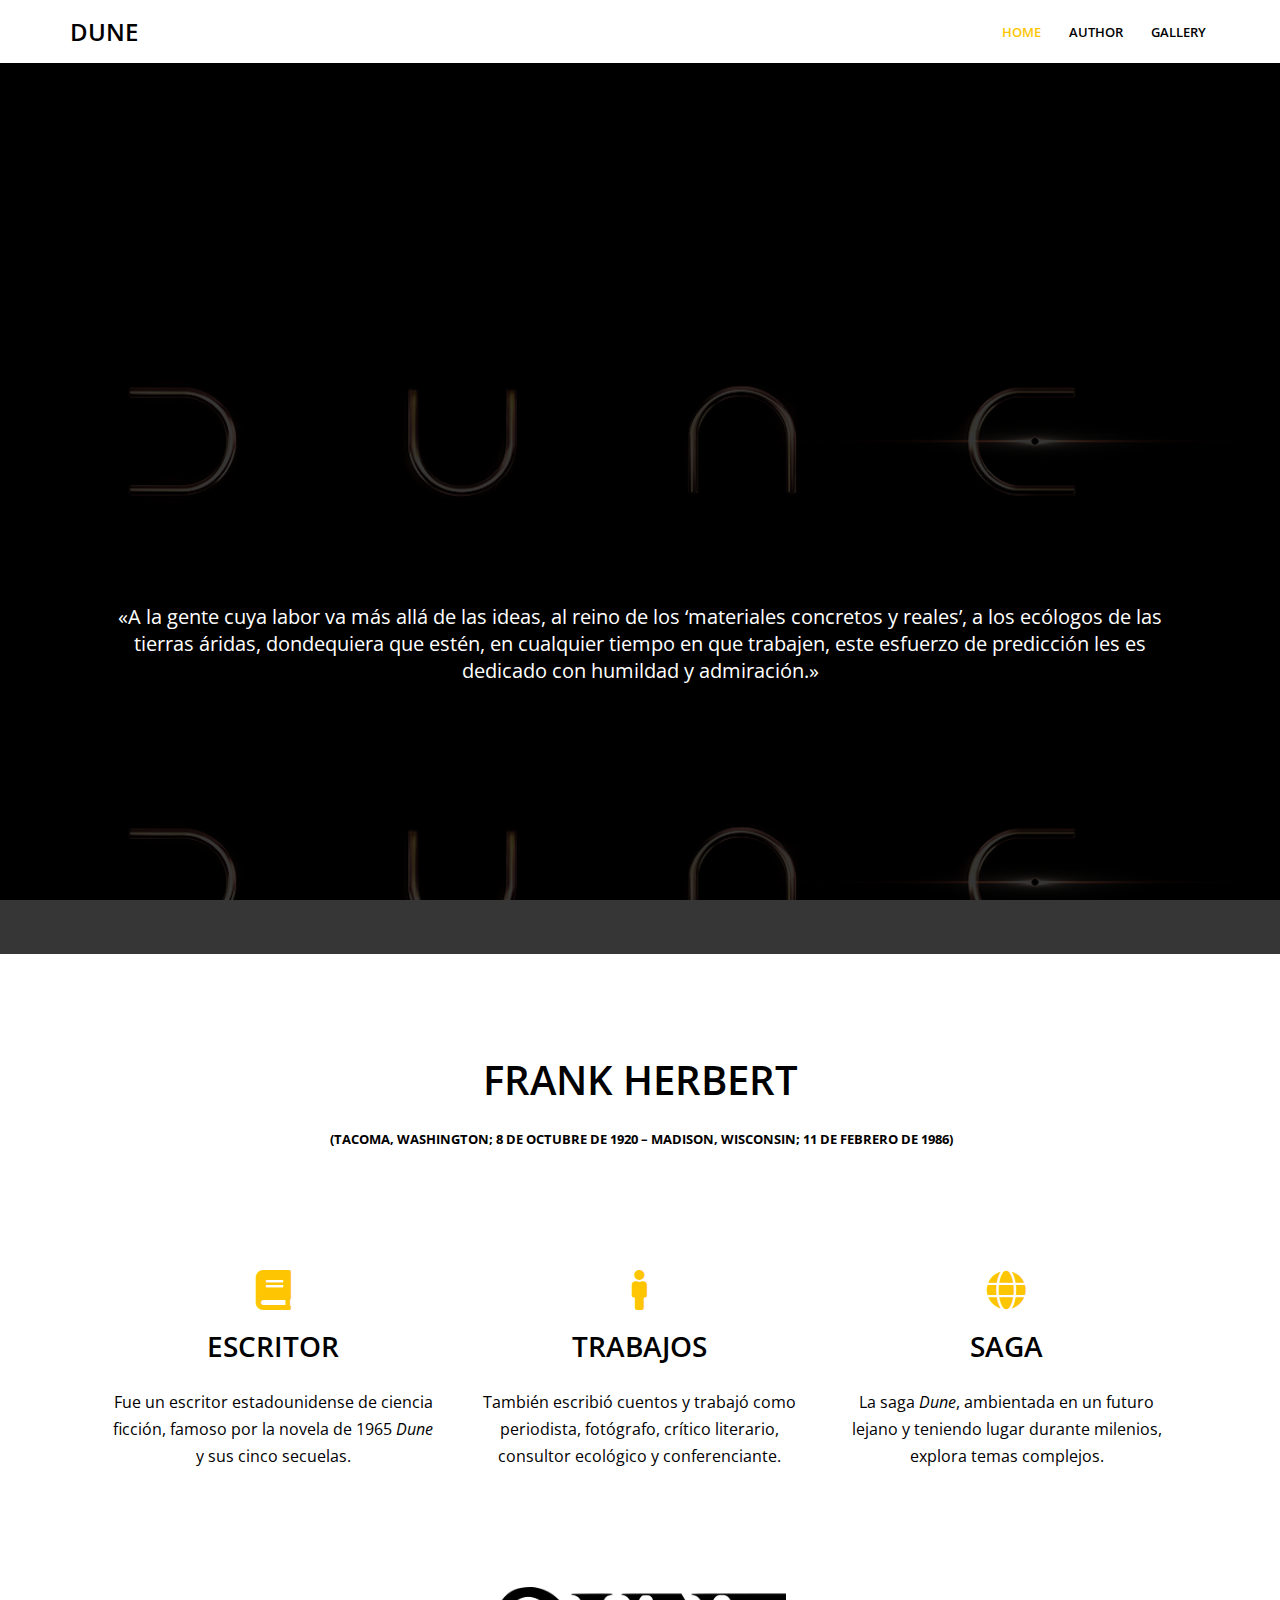
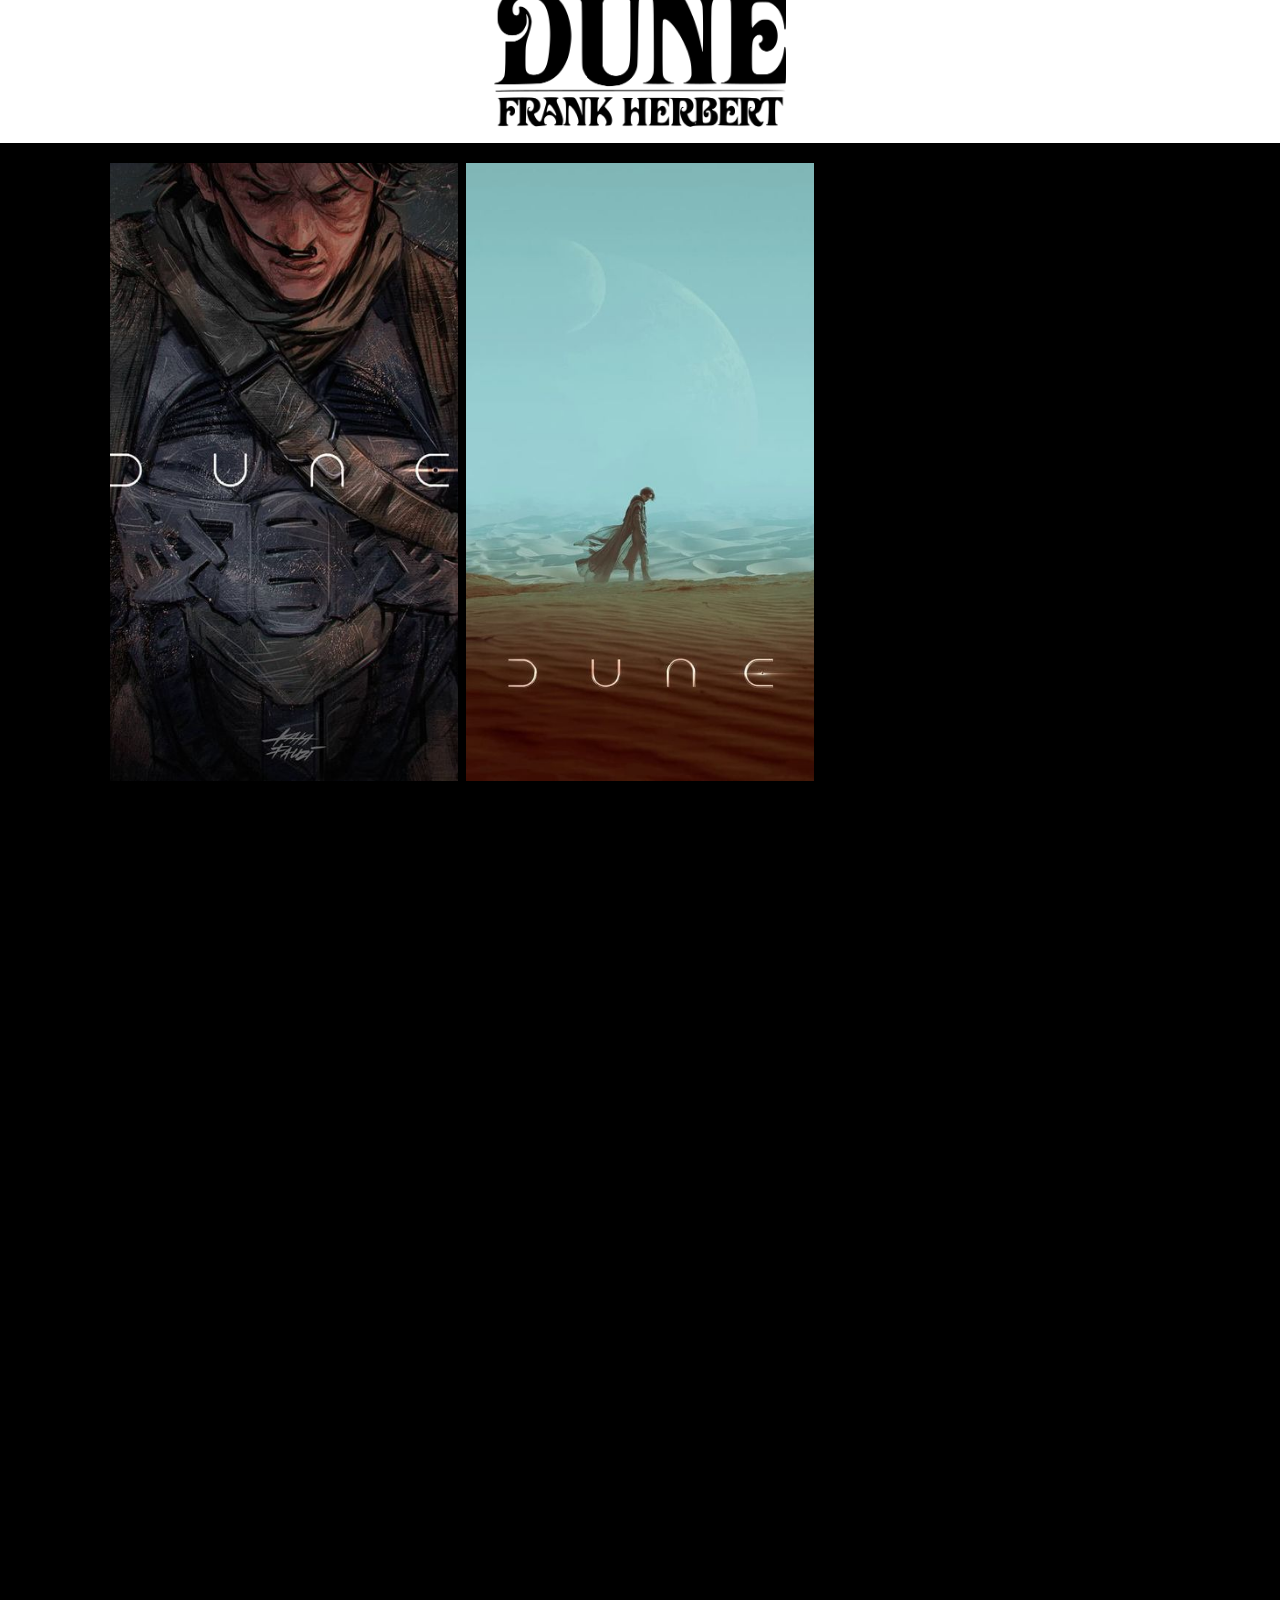
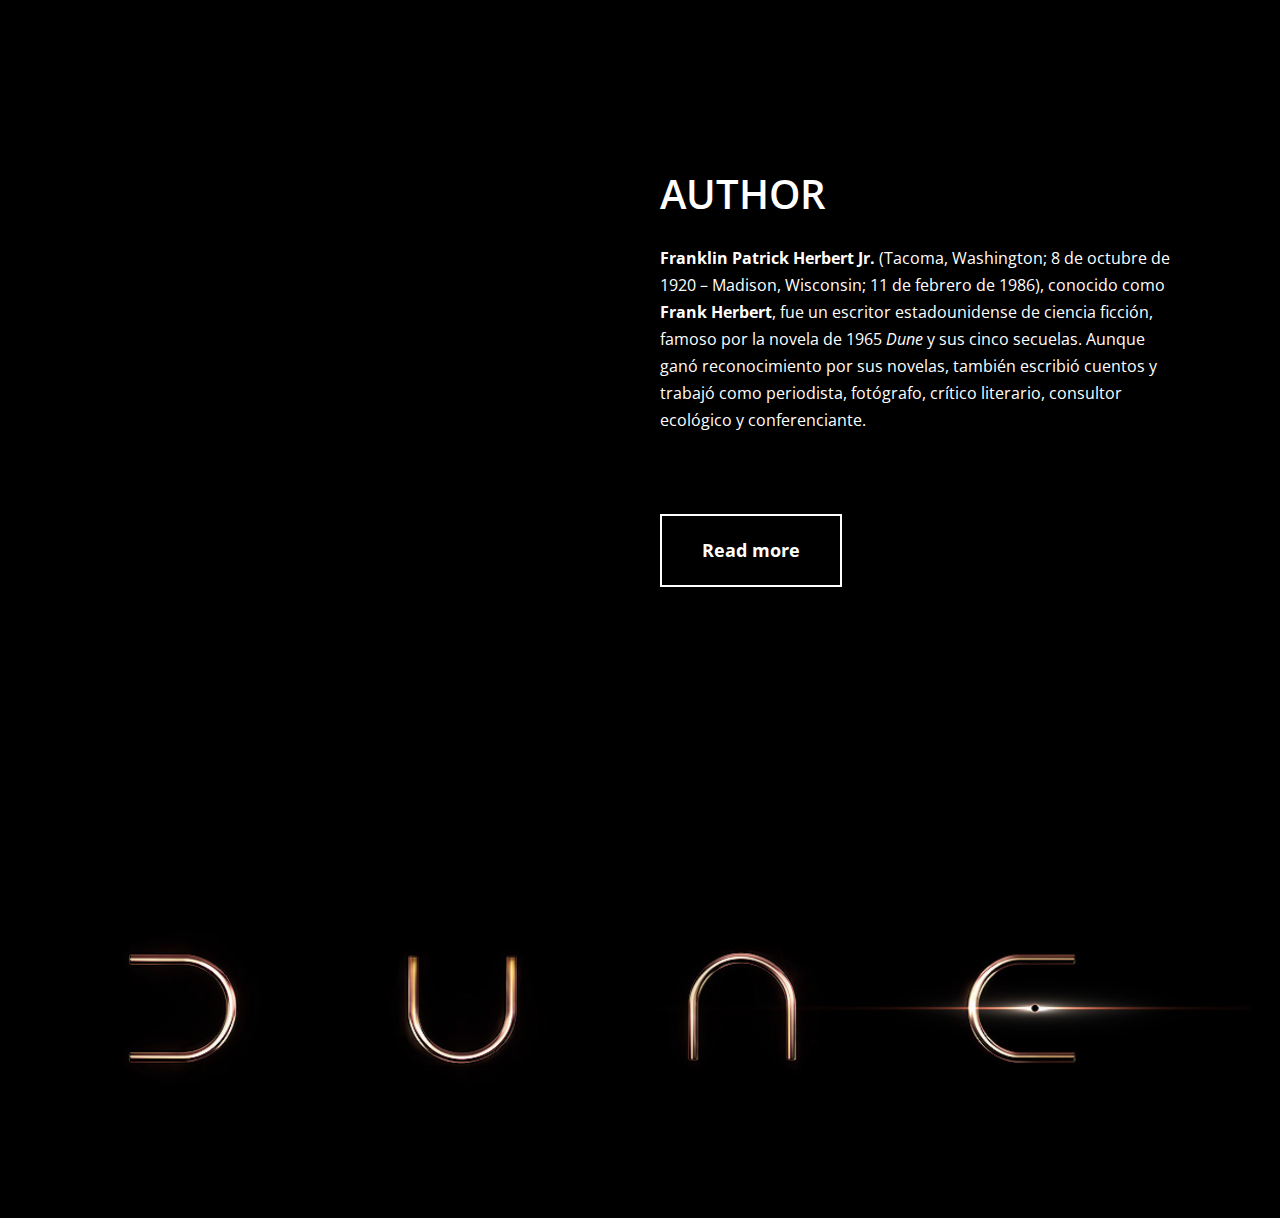
<file: index.html>
<!DOCTYPE html>
<html lang="es">

<head>
	
	<meta charset="UTF-8">
	<meta name="viewport" content="width=device-width, initial-scale=1, minimum-scale=1">
	<link rel="profile" href="http://gmpg.org/xfn/11">
		<title>DUNE &#8211; by Frank Herbert</title>
<meta name="robots" content="noindex, nofollow">
<link rel="dns-prefetch" href="//fonts.googleapis.com">
<link rel="alternate" type="application/rss+xml" title="DUNE &raquo; Feed" href="https://galgorium.github.io/DUNE/feed/">
<link rel="alternate" type="application/rss+xml" title="DUNE &raquo; Feed de los comentarios" href="https://galgorium.github.io/DUNE/comments/feed/">
<script>
window._wpemojiSettings = {"baseUrl":"https:\/\/s.w.org\/images\/core\/emoji\/14.0.0\/72x72\/","ext":".png","svgUrl":"https:\/\/s.w.org\/images\/core\/emoji\/14.0.0\/svg\/","svgExt":".svg","source":{"concatemoji":"https:\/\/galgorium.github.io\/DUNE\/wp-includes\/js\/wp-emoji-release.min.js?ver=6.4.3"}};
/*! This file is auto-generated */
!function(i,n){var o,s,e;function c(e){try{var t={supportTests:e,timestamp:(new Date).valueOf()};sessionStorage.setItem(o,JSON.stringify(t))}catch(e){}}function p(e,t,n){e.clearRect(0,0,e.canvas.width,e.canvas.height),e.fillText(t,0,0);var t=new Uint32Array(e.getImageData(0,0,e.canvas.width,e.canvas.height).data),r=(e.clearRect(0,0,e.canvas.width,e.canvas.height),e.fillText(n,0,0),new Uint32Array(e.getImageData(0,0,e.canvas.width,e.canvas.height).data));return t.every(function(e,t){return e===r[t]})}function u(e,t,n){switch(t){case"flag":return n(e,"🏳️‍⚧️","🏳️​⚧️")?!1:!n(e,"🇺🇳","🇺​🇳")&&!n(e,"🏴󠁧󠁢󠁥󠁮󠁧󠁿","🏴​󠁧​󠁢​󠁥​󠁮​󠁧​󠁿");case"emoji":return!n(e,"🫱🏻‍🫲🏿","🫱🏻​🫲🏿")}return!1}function f(e,t,n){var r="undefined"!=typeof WorkerGlobalScope&&self instanceof WorkerGlobalScope?new OffscreenCanvas(300,150):i.createElement("canvas"),a=r.getContext("2d",{willReadFrequently:!0}),o=(a.textBaseline="top",a.font="600 32px Arial",{});return e.forEach(function(e){o[e]=t(a,e,n)}),o}function t(e){var t=i.createElement("script");t.src=e,t.defer=!0,i.head.appendChild(t)}"undefined"!=typeof Promise&&(o="wpEmojiSettingsSupports",s=["flag","emoji"],n.supports={everything:!0,everythingExceptFlag:!0},e=new Promise(function(e){i.addEventListener("DOMContentLoaded",e,{once:!0})}),new Promise(function(t){var n=function(){try{var e=JSON.parse(sessionStorage.getItem(o));if("object"==typeof e&&"number"==typeof e.timestamp&&(new Date).valueOf()<e.timestamp+604800&&"object"==typeof e.supportTests)return e.supportTests}catch(e){}return null}();if(!n){if("undefined"!=typeof Worker&&"undefined"!=typeof OffscreenCanvas&&"undefined"!=typeof URL&&URL.createObjectURL&&"undefined"!=typeof Blob)try{var e="postMessage("+f.toString()+"("+[JSON.stringify(s),u.toString(),p.toString()].join(",")+"));",r=new Blob([e],{type:"text/javascript"}),a=new Worker(URL.createObjectURL(r),{name:"wpTestEmojiSupports"});return void(a.onmessage=function(e){c(n=e.data),a.terminate(),t(n)})}catch(e){}c(n=f(s,u,p))}t(n)}).then(function(e){for(var t in e)n.supports[t]=e[t],n.supports.everything=n.supports.everything&&n.supports[t],"flag"!==t&&(n.supports.everythingExceptFlag=n.supports.everythingExceptFlag&&n.supports[t]);n.supports.everythingExceptFlag=n.supports.everythingExceptFlag&&!n.supports.flag,n.DOMReady=!1,n.readyCallback=function(){n.DOMReady=!0}}).then(function(){return e}).then(function(){var e;n.supports.everything||(n.readyCallback(),(e=n.source||{}).concatemoji?t(e.concatemoji):e.wpemoji&&e.twemoji&&(t(e.twemoji),t(e.wpemoji)))}))}((window,document),window._wpemojiSettings);
</script>
<style id="wp-emoji-styles-inline-css">img.wp-smiley, img.emoji {
		display: inline !important;
		border: none !important;
		box-shadow: none !important;
		height: 1em !important;
		width: 1em !important;
		margin: 0 0.07em !important;
		vertical-align: -0.1em !important;
		background: none !important;
		padding: 0 !important;
	}</style>
<link rel="stylesheet" id="wp-block-library-css" href="https://galgorium.github.io/DUNE/wp-includes/css/dist/block-library/style.min.css?ver=6.4.3" media="all">
<link rel="stylesheet" id="otter-advanced-columns-style-css" href="https://galgorium.github.io/DUNE/wp-content/plugins/otter-blocks/build/blocks/advanced-columns/style.css?ver=c4f5012a6d47bfe2551b" media="all">
<style id="otter-advanced-heading-style-inline-css">span.wp-block-themeisle-blocks-advanced-heading{display:block}.wp-block-themeisle-blocks-advanced-heading{--padding: 0px;--padding-tablet: var(--padding);--padding-mobile: var(--padding-tablet);--margin: 0px 0px 25px 0px;--margin-tablet: var(--margin);--margin-mobile: var(--margin-tablet);--text-align: left;--text-align-tablet: var(--text-align);--text-align-mobile: var(--text-align-tablet);padding:var(--padding);margin:var(--margin);text-align:var(--text-align)}.wp-block-themeisle-blocks-advanced-heading.has-dark-bg{color:#fff}@media(min-width: 600px)and (max-width: 960px){.wp-block-themeisle-blocks-advanced-heading{padding:var(--padding-tablet);margin:var(--margin-tablet);text-align:var(--text-align-tablet)}}@media(max-width: 600px){.wp-block-themeisle-blocks-advanced-heading{padding:var(--padding-mobile);margin:var(--margin-mobile);text-align:var(--text-align-mobile)}}.wp-block-themeisle-blocks-advanced-heading.highlight{background-color:#ff0;color:#000}/*# sourceMappingURL=style.css.map */</style>
<style id="otter-button-group-style-inline-css">.wp-block-themeisle-blocks-button-group{display:flex;flex-wrap:wrap}.wp-block-themeisle-blocks-button-group.collapse-desktop{flex-direction:column}.wp-block-themeisle-blocks-button-group.align-left-desktop,.wp-block-themeisle-blocks-button-group.align-left{justify-content:flex-start}.wp-block-themeisle-blocks-button-group.align-left-desktop.collapse-desktop,.wp-block-themeisle-blocks-button-group.align-left.collapse-desktop{align-items:start}.wp-block-themeisle-blocks-button-group.align-center-desktop,.wp-block-themeisle-blocks-button-group.align-center{justify-content:center}.wp-block-themeisle-blocks-button-group.align-center-desktop.collapse-desktop,.wp-block-themeisle-blocks-button-group.align-center.collapse-desktop{align-items:center}.wp-block-themeisle-blocks-button-group.align-right-desktop,.wp-block-themeisle-blocks-button-group.align-right{justify-content:flex-end}.wp-block-themeisle-blocks-button-group.align-right-desktop.collapse-desktop,.wp-block-themeisle-blocks-button-group.align-right.collapse-desktop{align-items:end}.wp-block-themeisle-blocks-button-group.align-full-desktop .wp-block-button{flex:1;margin:unset}.wp-block-themeisle-blocks-button-group.align-full-desktop .wp-block-button .wp-block-button__link{width:100%}@media(max-width: 960px){.wp-block-themeisle-blocks-button-group{flex-wrap:wrap}.wp-block-themeisle-blocks-button-group.collapse-tablet{flex-direction:column}.wp-block-themeisle-blocks-button-group.align-left-tablet{justify-content:flex-start}.wp-block-themeisle-blocks-button-group.align-left-tablet .wp-block-button{flex:unset}.wp-block-themeisle-blocks-button-group.align-left-tablet.collapse-tablet{align-items:start}.wp-block-themeisle-blocks-button-group.align-center-tablet{justify-content:center}.wp-block-themeisle-blocks-button-group.align-center-tablet .wp-block-button{flex:unset}.wp-block-themeisle-blocks-button-group.align-center-tablet.collapse-tablet{align-items:center}.wp-block-themeisle-blocks-button-group.align-right-tablet{justify-content:flex-end}.wp-block-themeisle-blocks-button-group.align-right-tablet .wp-block-button{flex:unset}.wp-block-themeisle-blocks-button-group.align-right-tablet.collapse-tablet{align-items:end}.wp-block-themeisle-blocks-button-group.align-full-tablet .wp-block-button{flex:1;margin:unset}.wp-block-themeisle-blocks-button-group.align-full-tablet .wp-block-button .wp-block-button__link{width:100%}}@media(max-width: 600px){.wp-block-themeisle-blocks-button-group{flex-wrap:wrap}.wp-block-themeisle-blocks-button-group.collapse-mobile{flex-direction:column}.wp-block-themeisle-blocks-button-group.align-left-mobile{justify-content:flex-start}.wp-block-themeisle-blocks-button-group.align-left-mobile .wp-block-button{flex:unset}.wp-block-themeisle-blocks-button-group.align-left-mobile.collapse-mobile{align-items:start}.wp-block-themeisle-blocks-button-group.align-center-mobile{justify-content:center}.wp-block-themeisle-blocks-button-group.align-center-mobile .wp-block-button{flex:unset}.wp-block-themeisle-blocks-button-group.align-center-mobile.collapse-mobile{align-items:center}.wp-block-themeisle-blocks-button-group.align-right-mobile{justify-content:flex-end}.wp-block-themeisle-blocks-button-group.align-right-mobile .wp-block-button{flex:unset}.wp-block-themeisle-blocks-button-group.align-right-mobile.collapse-mobile{align-items:end}.wp-block-themeisle-blocks-button-group.align-full-mobile .wp-block-button{flex:1;margin:unset}.wp-block-themeisle-blocks-button-group.align-full-mobile .wp-block-button .wp-block-button__link{width:100%}}.wp-block-themeisle-blocks-button-group{--padding: 15px 30px;--padding-tablet: var(--padding);--padding-mobile: var(--padding-tablet);--font-size: var( --btnfs, var(--bodyfontsize, 15px) );--spacing: 20px;gap:var(--spacing)}.wp-block-themeisle-blocks-button-group .wp-block-themeisle-blocks-button{display:flex;justify-content:center;align-items:center}.wp-block-themeisle-blocks-button-group .wp-block-themeisle-blocks-button:is(.wp-block-button) :is(div,span,a).wp-block-button__link{padding:var(--padding);font-size:var(--font-size)}@media(min-width: 600px)and (max-width: 960px){.wp-block-themeisle-blocks-button-group .wp-block-themeisle-blocks-button:is(.wp-block-button) :is(div,span,a).wp-block-button__link{padding:var(--padding-tablet)}}@media(max-width: 600px){.wp-block-themeisle-blocks-button-group .wp-block-themeisle-blocks-button:is(.wp-block-button) :is(div,span,a).wp-block-button__link{padding:var(--padding-mobile)}}.wp-block-themeisle-blocks-button-group .wp-block-themeisle-blocks-button.wp-block-button:is(.is-style-plain,.is-style-outline) :is(.wp-block-button__link,.wp-block-button__link:hover){background:rgba(0,0,0,0)}.wp-block-themeisle-blocks-button-group .wp-block-themeisle-blocks-button.wp-block-button:is(.is-style-plain) :is(.wp-block-button__link,.wp-block-button__link:hover){border-width:0px;padding:0px;box-shadow:unset}.wp-block-themeisle-blocks-button-group .wp-block-themeisle-blocks-button svg{fill:currentColor;display:inline-block;width:16px}.wp-block-themeisle-blocks-button-group .wp-block-themeisle-blocks-button svg.margin-left{margin-left:10px}.wp-block-themeisle-blocks-button-group .wp-block-themeisle-blocks-button svg.margin-right{margin-right:10px}.wp-block-themeisle-blocks-button-group .wp-block-themeisle-blocks-button svg path{transition:none}.wp-block-themeisle-blocks-button-group .wp-block-themeisle-blocks-button i.margin-left{margin-left:10px}.wp-block-themeisle-blocks-button-group .wp-block-themeisle-blocks-button i.margin-right{margin-right:10px}/*# sourceMappingURL=style.css.map */</style>
<style id="otter-font-awesome-style-inline-css">.wp-block-themeisle-blocks-font-awesome-icons{--align: center;--align-tablet: var(--align);--align-mobile: var(--align-tablet);--border-color: inherit;--border-size: unset;--border-radius: 0%;--margin: 5px;--padding: 5px;--font-size: 16px;display:flex;justify-content:var(--align);margin:0}.wp-block-themeisle-blocks-font-awesome-icons .wp-block-themeisle-blocks-font-awesome-icons-container{display:inline-flex;justify-content:center;border:var(--border-size) solid;border-color:var(--border-color);border-radius:var(--border-radius);margin:var(--margin);font-size:var(--font-size);text-align:center;align-items:center;box-sizing:content-box}.wp-block-themeisle-blocks-font-awesome-icons .wp-block-themeisle-blocks-font-awesome-icons-container:not(.nan-padding){width:calc(var(--font-size)*1.5 + var(--padding));height:calc(var(--font-size)*1.5 + var(--padding))}.wp-block-themeisle-blocks-font-awesome-icons .wp-block-themeisle-blocks-font-awesome-icons-container:not(.nan-padding) i{font-size:var(--font-size)}.wp-block-themeisle-blocks-font-awesome-icons .wp-block-themeisle-blocks-font-awesome-icons-container.nan-padding{padding:var(--padding);aspect-ratio:1}.wp-block-themeisle-blocks-font-awesome-icons .wp-block-themeisle-blocks-font-awesome-icons-container.nan-padding i{font-size:calc(var(--font-size)/1.25);width:var(--font-size)}.wp-block-themeisle-blocks-font-awesome-icons .wp-block-themeisle-blocks-font-awesome-icons-container svg{width:var(--font-size);height:var(--font-size);fill:currentColor}@media(max-width: 960px){.wp-block-themeisle-blocks-font-awesome-icons{justify-content:var(--align-tablet)}}@media(max-width: 600px){.wp-block-themeisle-blocks-font-awesome-icons{justify-content:var(--align-mobile)}}/*# sourceMappingURL=style.css.map */</style>
<style id="classic-theme-styles-inline-css">/*! This file is auto-generated */
.wp-block-button__link{color:#fff;background-color:#32373c;border-radius:9999px;box-shadow:none;text-decoration:none;padding:calc(.667em + 2px) calc(1.333em + 2px);font-size:1.125em}.wp-block-file__button{background:#32373c;color:#fff;text-decoration:none}</style>
<style id="global-styles-inline-css">body{--wp--preset--color--black: #000000;--wp--preset--color--cyan-bluish-gray: #abb8c3;--wp--preset--color--white: #ffffff;--wp--preset--color--pale-pink: #f78da7;--wp--preset--color--vivid-red: #cf2e2e;--wp--preset--color--luminous-vivid-orange: #ff6900;--wp--preset--color--luminous-vivid-amber: #fcb900;--wp--preset--color--light-green-cyan: #7bdcb5;--wp--preset--color--vivid-green-cyan: #00d084;--wp--preset--color--pale-cyan-blue: #8ed1fc;--wp--preset--color--vivid-cyan-blue: #0693e3;--wp--preset--color--vivid-purple: #9b51e0;--wp--preset--color--neve-link-color: var(--nv-primary-accent);--wp--preset--color--neve-link-hover-color: var(--nv-secondary-accent);--wp--preset--color--nv-site-bg: var(--nv-site-bg);--wp--preset--color--nv-light-bg: var(--nv-light-bg);--wp--preset--color--nv-dark-bg: var(--nv-dark-bg);--wp--preset--color--neve-text-color: var(--nv-text-color);--wp--preset--color--nv-text-dark-bg: var(--nv-text-dark-bg);--wp--preset--color--nv-c-1: var(--nv-c-1);--wp--preset--color--nv-c-2: var(--nv-c-2);--wp--preset--gradient--vivid-cyan-blue-to-vivid-purple: linear-gradient(135deg,rgba(6,147,227,1) 0%,rgb(155,81,224) 100%);--wp--preset--gradient--light-green-cyan-to-vivid-green-cyan: linear-gradient(135deg,rgb(122,220,180) 0%,rgb(0,208,130) 100%);--wp--preset--gradient--luminous-vivid-amber-to-luminous-vivid-orange: linear-gradient(135deg,rgba(252,185,0,1) 0%,rgba(255,105,0,1) 100%);--wp--preset--gradient--luminous-vivid-orange-to-vivid-red: linear-gradient(135deg,rgba(255,105,0,1) 0%,rgb(207,46,46) 100%);--wp--preset--gradient--very-light-gray-to-cyan-bluish-gray: linear-gradient(135deg,rgb(238,238,238) 0%,rgb(169,184,195) 100%);--wp--preset--gradient--cool-to-warm-spectrum: linear-gradient(135deg,rgb(74,234,220) 0%,rgb(151,120,209) 20%,rgb(207,42,186) 40%,rgb(238,44,130) 60%,rgb(251,105,98) 80%,rgb(254,248,76) 100%);--wp--preset--gradient--blush-light-purple: linear-gradient(135deg,rgb(255,206,236) 0%,rgb(152,150,240) 100%);--wp--preset--gradient--blush-bordeaux: linear-gradient(135deg,rgb(254,205,165) 0%,rgb(254,45,45) 50%,rgb(107,0,62) 100%);--wp--preset--gradient--luminous-dusk: linear-gradient(135deg,rgb(255,203,112) 0%,rgb(199,81,192) 50%,rgb(65,88,208) 100%);--wp--preset--gradient--pale-ocean: linear-gradient(135deg,rgb(255,245,203) 0%,rgb(182,227,212) 50%,rgb(51,167,181) 100%);--wp--preset--gradient--electric-grass: linear-gradient(135deg,rgb(202,248,128) 0%,rgb(113,206,126) 100%);--wp--preset--gradient--midnight: linear-gradient(135deg,rgb(2,3,129) 0%,rgb(40,116,252) 100%);--wp--preset--font-size--small: 13px;--wp--preset--font-size--medium: 20px;--wp--preset--font-size--large: 36px;--wp--preset--font-size--x-large: 42px;--wp--preset--spacing--20: 0.44rem;--wp--preset--spacing--30: 0.67rem;--wp--preset--spacing--40: 1rem;--wp--preset--spacing--50: 1.5rem;--wp--preset--spacing--60: 2.25rem;--wp--preset--spacing--70: 3.38rem;--wp--preset--spacing--80: 5.06rem;--wp--preset--shadow--natural: 6px 6px 9px rgba(0, 0, 0, 0.2);--wp--preset--shadow--deep: 12px 12px 50px rgba(0, 0, 0, 0.4);--wp--preset--shadow--sharp: 6px 6px 0px rgba(0, 0, 0, 0.2);--wp--preset--shadow--outlined: 6px 6px 0px -3px rgba(255, 255, 255, 1), 6px 6px rgba(0, 0, 0, 1);--wp--preset--shadow--crisp: 6px 6px 0px rgba(0, 0, 0, 1);}:where(.is-layout-flex){gap: 0.5em;}:where(.is-layout-grid){gap: 0.5em;}body .is-layout-flow > .alignleft{float: left;margin-inline-start: 0;margin-inline-end: 2em;}body .is-layout-flow > .alignright{float: right;margin-inline-start: 2em;margin-inline-end: 0;}body .is-layout-flow > .aligncenter{margin-left: auto !important;margin-right: auto !important;}body .is-layout-constrained > .alignleft{float: left;margin-inline-start: 0;margin-inline-end: 2em;}body .is-layout-constrained > .alignright{float: right;margin-inline-start: 2em;margin-inline-end: 0;}body .is-layout-constrained > .aligncenter{margin-left: auto !important;margin-right: auto !important;}body .is-layout-constrained > :where(:not(.alignleft):not(.alignright):not(.alignfull)){max-width: var(--wp--style--global--content-size);margin-left: auto !important;margin-right: auto !important;}body .is-layout-constrained > .alignwide{max-width: var(--wp--style--global--wide-size);}body .is-layout-flex{display: flex;}body .is-layout-flex{flex-wrap: wrap;align-items: center;}body .is-layout-flex > *{margin: 0;}body .is-layout-grid{display: grid;}body .is-layout-grid > *{margin: 0;}:where(.wp-block-columns.is-layout-flex){gap: 2em;}:where(.wp-block-columns.is-layout-grid){gap: 2em;}:where(.wp-block-post-template.is-layout-flex){gap: 1.25em;}:where(.wp-block-post-template.is-layout-grid){gap: 1.25em;}.has-black-color{color: var(--wp--preset--color--black) !important;}.has-cyan-bluish-gray-color{color: var(--wp--preset--color--cyan-bluish-gray) !important;}.has-white-color{color: var(--wp--preset--color--white) !important;}.has-pale-pink-color{color: var(--wp--preset--color--pale-pink) !important;}.has-vivid-red-color{color: var(--wp--preset--color--vivid-red) !important;}.has-luminous-vivid-orange-color{color: var(--wp--preset--color--luminous-vivid-orange) !important;}.has-luminous-vivid-amber-color{color: var(--wp--preset--color--luminous-vivid-amber) !important;}.has-light-green-cyan-color{color: var(--wp--preset--color--light-green-cyan) !important;}.has-vivid-green-cyan-color{color: var(--wp--preset--color--vivid-green-cyan) !important;}.has-pale-cyan-blue-color{color: var(--wp--preset--color--pale-cyan-blue) !important;}.has-vivid-cyan-blue-color{color: var(--wp--preset--color--vivid-cyan-blue) !important;}.has-vivid-purple-color{color: var(--wp--preset--color--vivid-purple) !important;}.has-black-background-color{background-color: var(--wp--preset--color--black) !important;}.has-cyan-bluish-gray-background-color{background-color: var(--wp--preset--color--cyan-bluish-gray) !important;}.has-white-background-color{background-color: var(--wp--preset--color--white) !important;}.has-pale-pink-background-color{background-color: var(--wp--preset--color--pale-pink) !important;}.has-vivid-red-background-color{background-color: var(--wp--preset--color--vivid-red) !important;}.has-luminous-vivid-orange-background-color{background-color: var(--wp--preset--color--luminous-vivid-orange) !important;}.has-luminous-vivid-amber-background-color{background-color: var(--wp--preset--color--luminous-vivid-amber) !important;}.has-light-green-cyan-background-color{background-color: var(--wp--preset--color--light-green-cyan) !important;}.has-vivid-green-cyan-background-color{background-color: var(--wp--preset--color--vivid-green-cyan) !important;}.has-pale-cyan-blue-background-color{background-color: var(--wp--preset--color--pale-cyan-blue) !important;}.has-vivid-cyan-blue-background-color{background-color: var(--wp--preset--color--vivid-cyan-blue) !important;}.has-vivid-purple-background-color{background-color: var(--wp--preset--color--vivid-purple) !important;}.has-black-border-color{border-color: var(--wp--preset--color--black) !important;}.has-cyan-bluish-gray-border-color{border-color: var(--wp--preset--color--cyan-bluish-gray) !important;}.has-white-border-color{border-color: var(--wp--preset--color--white) !important;}.has-pale-pink-border-color{border-color: var(--wp--preset--color--pale-pink) !important;}.has-vivid-red-border-color{border-color: var(--wp--preset--color--vivid-red) !important;}.has-luminous-vivid-orange-border-color{border-color: var(--wp--preset--color--luminous-vivid-orange) !important;}.has-luminous-vivid-amber-border-color{border-color: var(--wp--preset--color--luminous-vivid-amber) !important;}.has-light-green-cyan-border-color{border-color: var(--wp--preset--color--light-green-cyan) !important;}.has-vivid-green-cyan-border-color{border-color: var(--wp--preset--color--vivid-green-cyan) !important;}.has-pale-cyan-blue-border-color{border-color: var(--wp--preset--color--pale-cyan-blue) !important;}.has-vivid-cyan-blue-border-color{border-color: var(--wp--preset--color--vivid-cyan-blue) !important;}.has-vivid-purple-border-color{border-color: var(--wp--preset--color--vivid-purple) !important;}.has-vivid-cyan-blue-to-vivid-purple-gradient-background{background: var(--wp--preset--gradient--vivid-cyan-blue-to-vivid-purple) !important;}.has-light-green-cyan-to-vivid-green-cyan-gradient-background{background: var(--wp--preset--gradient--light-green-cyan-to-vivid-green-cyan) !important;}.has-luminous-vivid-amber-to-luminous-vivid-orange-gradient-background{background: var(--wp--preset--gradient--luminous-vivid-amber-to-luminous-vivid-orange) !important;}.has-luminous-vivid-orange-to-vivid-red-gradient-background{background: var(--wp--preset--gradient--luminous-vivid-orange-to-vivid-red) !important;}.has-very-light-gray-to-cyan-bluish-gray-gradient-background{background: var(--wp--preset--gradient--very-light-gray-to-cyan-bluish-gray) !important;}.has-cool-to-warm-spectrum-gradient-background{background: var(--wp--preset--gradient--cool-to-warm-spectrum) !important;}.has-blush-light-purple-gradient-background{background: var(--wp--preset--gradient--blush-light-purple) !important;}.has-blush-bordeaux-gradient-background{background: var(--wp--preset--gradient--blush-bordeaux) !important;}.has-luminous-dusk-gradient-background{background: var(--wp--preset--gradient--luminous-dusk) !important;}.has-pale-ocean-gradient-background{background: var(--wp--preset--gradient--pale-ocean) !important;}.has-electric-grass-gradient-background{background: var(--wp--preset--gradient--electric-grass) !important;}.has-midnight-gradient-background{background: var(--wp--preset--gradient--midnight) !important;}.has-small-font-size{font-size: var(--wp--preset--font-size--small) !important;}.has-medium-font-size{font-size: var(--wp--preset--font-size--medium) !important;}.has-large-font-size{font-size: var(--wp--preset--font-size--large) !important;}.has-x-large-font-size{font-size: var(--wp--preset--font-size--x-large) !important;}
.wp-block-navigation a:where(:not(.wp-element-button)){color: inherit;}
:where(.wp-block-post-template.is-layout-flex){gap: 1.25em;}:where(.wp-block-post-template.is-layout-grid){gap: 1.25em;}
:where(.wp-block-columns.is-layout-flex){gap: 2em;}:where(.wp-block-columns.is-layout-grid){gap: 2em;}
.wp-block-pullquote{font-size: 1.5em;line-height: 1.6;}</style>
<link rel="stylesheet" id="neve-style-css" href="https://galgorium.github.io/DUNE/wp-content/themes/neve/style-main-new.min.css?ver=3.8.3" media="all">
<style id="neve-style-inline-css">.nv-meta-list li.meta:not(:last-child):after { content:"/" }.nv-meta-list .no-mobile{
			display:none;
		}.nv-meta-list li.last::after{
			content: ""!important;
		}@media (min-width: 769px) {
			.nv-meta-list .no-mobile {
				display: inline-block;
			}
			.nv-meta-list li.last:not(:last-child)::after {
		 		content: "/" !important;
			}
		}
 :root{ --container: 748px;--postwidth:100%; --primarybtnbg: #000000; --primarybtnhoverbg: var(--nv-primary-accent); --primarybtncolor: #ffffff; --secondarybtncolor: var(--nv-primary-accent); --primarybtnhovercolor: #ffffff; --secondarybtnhovercolor: var(--nv-primary-accent);--primarybtnborderradius:0;--secondarybtnborderradius:0;--secondarybtnborderwidth:3px;--btnpadding:12px 24px;--primarybtnpadding:12px 24px;--secondarybtnpadding:calc(12px - 3px) calc(24px - 3px); --btnfs: 14px; --btnlineheight: 1.6em; --bodyfontfamily: "Open Sans"; --bodyfontsize: 15px; --bodylineheight: 1.6em; --bodyletterspacing: 0px; --bodyfontweight: 400; --bodytexttransform: none; --headingsfontfamily: "Open Sans"; --h1fontsize: 45px; --h1fontweight: 600; --h1lineheight: 1.3em; --h1letterspacing: 0px; --h1texttransform: uppercase; --h2fontsize: 28px; --h2fontweight: 600; --h2lineheight: 1.3em; --h2letterspacing: 0px; --h2texttransform: uppercase; --h3fontsize: 28px; --h3fontweight: 600; --h3lineheight: 1.3em; --h3letterspacing: 0px; --h3texttransform: uppercase; --h4fontsize: 0.8em; --h4fontweight: 700; --h4lineheight: 1.3em; --h4letterspacing: 0px; --h4texttransform: uppercase; --h5fontsize: 20px; --h5fontweight: 600; --h5lineheight: 1.3em; --h5letterspacing: 0px; --h5texttransform: uppercase; --h6fontsize: 16px; --h6fontweight: 600; --h6lineheight: 1.3em; --h6letterspacing: 0px; --h6texttransform: uppercase;--formfieldborderwidth:2px;--formfieldborderradius:0; --formfieldbgcolor: var(--nv-site-bg); --formfieldbordercolor: var(--nv-light-bg); --formfieldcolor: var(--nv-text-color);--formfieldpadding:15px; } .has-neve-button-color-color{ color: #000000!important; } .has-neve-button-color-background-color{ background-color: #000000!important; } .single-post-container .alignfull > [class*="__inner-container"], .single-post-container .alignwide > [class*="__inner-container"]{ max-width:718px } .nv-meta-list{ --avatarsize: 20px; } .single .nv-meta-list{ --avatarsize: 20px; } .single h1.entry-title{ --fontsize: 32px; } .neve-main{ --boxshadow:0 3px 6px -5px rgba(0, 0, 0, 0.1), 0 4px 8px rgba(0, 0, 0, 0.1); } form input[type="submit"], form button:not(.search-submit)[type="submit"], form *[value*="ubmit"], #comments input[type="submit"]{ background-color:var(--secondarybtnbg, transparent);color:var(--secondarybtncolor);padding:var(--secondarybtnpadding, 7px 12px);border-radius:var(--secondarybtnborderradius, 3px);border-width:var(--secondarybtnborderwidth, 3px);border-color:var(--secondarybtnhovercolor); } form input[type="submit"]:hover, form button:not(.search-submit)[type="submit"]:hover, form *[value*="ubmit"]:hover, #comments input[type="submit"]:hover{ background-color:var(--secondarybtnhoverbg, transparent);color:var(--secondarybtnhovercolor);border-color:var(--secondarybtnhovercolor); } .nv-post-cover{ --height: 250px;--padding:40px 15px;--justify: flex-start; --textalign: left; --valign: center; } .nv-post-cover .nv-title-meta-wrap, .nv-page-title-wrap, .entry-header{ --textalign: left; } .nv-is-boxed.nv-title-meta-wrap{ --padding:40px 15px; --bgcolor: var(--nv-dark-bg); } .nv-overlay{ --opacity: 50; --blendmode: normal; } .nv-is-boxed.nv-comments-wrap{ --padding:20px; } .nv-is-boxed.comment-respond{ --padding:20px; } .single:not(.single-product), .page{ --c-vspace:0 0 0 0;; } .global-styled{ --bgcolor: var(--nv-site-bg); } .header-top{ --rowbcolor: var(--nv-light-bg); --color: var(--nv-text-color); --bgcolor: #f0f0f0; } .header-main{ --rowbcolor: var(--nv-light-bg); --color: var(--nv-text-color); --bgcolor: var(--nv-site-bg); } .header-bottom{ --rowbcolor: var(--nv-light-bg); --color: var(--nv-text-color); --bgcolor: #ffffff; } .header-menu-sidebar-bg{ --justify: flex-start; --textalign: left;--flexg: 1;--wrapdropdownwidth: auto; --color: var(--nv-text-color); --bgcolor: var(--nv-light-bg); } .header-menu-sidebar{ width: 360px; } .builder-item--logo{ --maxwidth: 40px; --fs: 24px;--padding:10px 0;--margin:0; --textalign: left;--justify: flex-start; } .builder-item--nav-icon,.header-menu-sidebar .close-sidebar-panel .navbar-toggle{ --borderradius:0;--borderwidth:1px; } .builder-item--nav-icon{ --label-margin:0 5px 0 0;;--padding:10px 15px;--margin:0; } .builder-item--primary-menu{ --color: var(--nv-text-color); --hovercolor: var(--nv-secondary-accent); --hovertextcolor: var(--nv-text-color); --activecolor: var(--nv-primary-accent); --spacing: 20px; --height: 25px;--padding:0;--margin:0; --fontsize: 1em; --lineheight: 1.6em; --letterspacing: 0px; --fontweight: 600; --texttransform: uppercase; --iconsize: 1em; } .hfg-is-group.has-primary-menu .inherit-ff{ --inheritedfw: 600; } .footer-top-inner .row{ grid-template-columns:1fr 1fr 1fr; --valign: flex-start; } .footer-top{ --rowbcolor: var(--nv-light-bg); --color: var(--nv-text-color); --bgcolor: #ffffff; } .footer-main-inner .row{ grid-template-columns:1fr 1fr 1fr; --valign: flex-start; } .footer-main{ --rowbcolor: var(--nv-light-bg); --color: var(--nv-text-color); --bgcolor: var(--nv-site-bg); } .footer-bottom-inner .row{ grid-template-columns:1fr 1fr; --valign: flex-start; } .footer-bottom{ --rowbcolor: var(--nv-light-bg); --color: var(--nv-text-color); --bgcolor: var(--nv-dark-bg); } @media(min-width: 576px){ :root{ --container: 992px;--postwidth:100%;--btnpadding:12px 24px;--primarybtnpadding:12px 24px;--secondarybtnpadding:calc(12px - 3px) calc(24px - 3px); --btnfs: 14px; --btnlineheight: 1.6em; --bodyfontsize: 16px; --bodylineheight: 1.6em; --bodyletterspacing: 0px; --h1fontsize: 50px; --h1lineheight: 1.3em; --h1letterspacing: 0px; --h2fontsize: 40px; --h2lineheight: 1.3em; --h2letterspacing: 0px; --h3fontsize: 28px; --h3lineheight: 1.3em; --h3letterspacing: 0px; --h4fontsize: 24px; --h4lineheight: 1.3em; --h4letterspacing: 0px; --h5fontsize: 20px; --h5lineheight: 1.3em; --h5letterspacing: 0px; --h6fontsize: 16px; --h6lineheight: 1.3em; --h6letterspacing: 0px; } .single-post-container .alignfull > [class*="__inner-container"], .single-post-container .alignwide > [class*="__inner-container"]{ max-width:962px } .nv-meta-list{ --avatarsize: 20px; } .single .nv-meta-list{ --avatarsize: 20px; } .single h1.entry-title{ --fontsize: 44px; } .nv-post-cover{ --height: 320px;--padding:60px 30px;--justify: flex-start; --textalign: left; --valign: center; } .nv-post-cover .nv-title-meta-wrap, .nv-page-title-wrap, .entry-header{ --textalign: left; } .nv-is-boxed.nv-title-meta-wrap{ --padding:60px 30px; } .nv-is-boxed.nv-comments-wrap{ --padding:30px; } .nv-is-boxed.comment-respond{ --padding:30px; } .single:not(.single-product), .page{ --c-vspace:0 0 0 0;; } .header-menu-sidebar-bg{ --justify: flex-start; --textalign: left;--flexg: 1;--wrapdropdownwidth: auto; } .header-menu-sidebar{ width: 360px; } .builder-item--logo{ --maxwidth: 48px; --fs: 24px;--padding:10px 0;--margin:0; --textalign: left;--justify: flex-start; } .builder-item--nav-icon{ --label-margin:0 5px 0 0;;--padding:10px 15px;--margin:0; } .builder-item--primary-menu{ --spacing: 20px; --height: 25px;--padding:0;--margin:0; --fontsize: 1em; --lineheight: 1.6em; --letterspacing: 0px; --iconsize: 1em; } }@media(min-width: 960px){ :root{ --container: 1170px;--postwidth:100%;--btnpadding:12px 24px;--primarybtnpadding:12px 24px;--secondarybtnpadding:calc(12px - 3px) calc(24px - 3px); --btnfs: 16px; --btnlineheight: 1.6em; --bodyfontsize: 16px; --bodylineheight: 27px; --bodyletterspacing: 0px; --h1fontsize: 50px; --h1lineheight: 1.3em; --h1letterspacing: 0px; --h2fontsize: 40px; --h2lineheight: 1.3em; --h2letterspacing: 0px; --h3fontsize: 28px; --h3lineheight: 1.3em; --h3letterspacing: 0px; --h4fontsize: 0.8em; --h4lineheight: 1.3em; --h4letterspacing: 0px; --h5fontsize: 20px; --h5lineheight: 1.3em; --h5letterspacing: 0px; --h6fontsize: 16px; --h6lineheight: 1.3em; --h6letterspacing: 0px; } body:not(.single):not(.archive):not(.blog):not(.search):not(.error404) .neve-main > .container .col, body.post-type-archive-course .neve-main > .container .col, body.post-type-archive-llms_membership .neve-main > .container .col{ max-width: 100%; } body:not(.single):not(.archive):not(.blog):not(.search):not(.error404) .nv-sidebar-wrap, body.post-type-archive-course .nv-sidebar-wrap, body.post-type-archive-llms_membership .nv-sidebar-wrap{ max-width: 0%; } .neve-main > .archive-container .nv-index-posts.col{ max-width: 100%; } .neve-main > .archive-container .nv-sidebar-wrap{ max-width: 0%; } .neve-main > .single-post-container .nv-single-post-wrap.col{ max-width: 70%; } .single-post-container .alignfull > [class*="__inner-container"], .single-post-container .alignwide > [class*="__inner-container"]{ max-width:789px } .container-fluid.single-post-container .alignfull > [class*="__inner-container"], .container-fluid.single-post-container .alignwide > [class*="__inner-container"]{ max-width:calc(70% + 15px) } .neve-main > .single-post-container .nv-sidebar-wrap{ max-width: 30%; } .nv-meta-list{ --avatarsize: 20px; } .single .nv-meta-list{ --avatarsize: 20px; } .blog .blog-entry-title, .archive .blog-entry-title{ --fontsize: 40px; } .single h1.entry-title{ --fontsize: 48px; } .nv-post-cover{ --height: 400px;--padding:60px 40px;--justify: flex-start; --textalign: left; --valign: center; } .nv-post-cover .nv-title-meta-wrap, .nv-page-title-wrap, .entry-header{ --textalign: left; } .nv-is-boxed.nv-title-meta-wrap{ --padding:60px 40px; } .nv-is-boxed.nv-comments-wrap{ --padding:40px; } .nv-is-boxed.comment-respond{ --padding:40px; } .single:not(.single-product), .page{ --c-vspace:0 0 0 0;; } .header-menu-sidebar-bg{ --justify: flex-start; --textalign: left;--flexg: 1;--wrapdropdownwidth: auto; } .header-menu-sidebar{ width: 360px; } .builder-item--logo{ --maxwidth: 48px; --fs: 24px;--padding:10px 0;--margin:0; --textalign: left;--justify: flex-start; } .builder-item--nav-icon{ --label-margin:0 5px 0 0;;--padding:10px 15px;--margin:0; } .builder-item--primary-menu{ --spacing: 20px; --height: 25px;--padding:0;--margin:0; --fontsize: 0.8em; --lineheight: 1.6em; --letterspacing: 0px; --iconsize: 0.8em; } }:root{--nv-primary-accent:#fec503;--nv-secondary-accent:#efb900;--nv-site-bg:#ffffff;--nv-light-bg:#eaeaea;--nv-dark-bg:#000000;--nv-text-color:#000000;--nv-text-dark-bg:#ffffff;--nv-c-1:#77b978;--nv-c-2:#f37262;--nv-fallback-ff:Arial, Helvetica, sans-serif;}
 #content.neve-main .container .alignfull > [class*="__inner-container"],#content.neve-main .alignwide > [class*="__inner-container"]{ max-width: 718px; } @media(min-width: 576px){ #content.neve-main .container .alignfull > [class*="__inner-container"],#content.neve-main .alignwide > [class*="__inner-container"]{ max-width: 962px; } } @media(min-width: 960px) { #content.neve-main .container .alignfull > [class*="__inner-container"],#content.neve-main .container .alignwide > [class*="__inner-container"]{ max-width: 1140px; } #content.neve-main > .container > .row > .col{ max-width: 100%; } body:not(.neve-off-canvas) #content.neve-main > .container > .row > .nv-sidebar-wrap, body:not(.neve-off-canvas) #content.neve-main > .container > .row > .nv-sidebar-wrap.shop-sidebar { max-width: 0%; } }</style>
<link rel="stylesheet" id="otter-google-fonts-86-css" href="https://fonts.googleapis.com/css2?family=Open+Sans:wght@700&#038;display=swap" media="all">
<link rel="stylesheet" id="neve-google-font-open-sans-css" href="//fonts.googleapis.com/css?family=Open+Sans%3A400%2C600%2C700&#038;display=swap&#038;ver=3.8.3" media="all">
<link rel="https://api.w.org/" href="https://galgorium.github.io/DUNE/wp-json/">
<link rel="alternate" type="application/json" href="https://galgorium.github.io/DUNE/wp-json/wp/v2/pages/86">
<link rel="EditURI" type="application/rsd+xml" title="RSD" href="https://galgorium.github.io/DUNE/xmlrpc.php?rsd">
<meta name="generator" content="WordPress 6.4.3">
<link rel="canonical" href="https://galgorium.github.io/DUNE/">
<link rel="shortlink" href="https://galgorium.github.io/DUNE/">
<link rel="alternate" type="application/json+oembed" href="https://galgorium.github.io/DUNE/wp-json/oembed/1.0/embed?url=http%3A%2F%2Fhttps%3A%2F%2Fgalgorium.github.io%2FDUNE%2F">
<link rel="alternate" type="text/xml+oembed" href="https://galgorium.github.io/DUNE/wp-json/oembed/1.0/embed?url=http%3A%2F%2Fhttps%3A%2F%2Fgalgorium.github.io%2FDUNE%2F#038;format=xml">
<style>.recentcomments a{display:inline !important;padding:0 !important;margin:0 !important;}</style>
	</head>

<body class="home page-template page-template-page-templates page-template-template-pagebuilder-full-width page-template-page-templatestemplate-pagebuilder-full-width-php page page-id-86  nv-blog-default nv-sidebar-full-width menu_sidebar_slide_left nv-template" id="neve_body">
<div class="wrapper">
	
	<header class="header">
		<a class="neve-skip-link show-on-focus" href="#content">
			Saltar al contenido		</a>
		<div id="header-grid" class="hfg_header site-header">
	
<nav class="header--row header-main hide-on-mobile hide-on-tablet layout-full-contained nv-navbar header--row" data-row-id="main" data-show-on="desktop">

	<div class="header--row-inner header-main-inner">
		<div class="container">
			<div class="row row--wrapper" data-section="hfg_header_layout_main">
				<div class="hfg-slot left"><div class="builder-item desktop-left">
<div class="item--inner builder-item--logo" data-section="title_tagline" data-item-id="logo">
	
<div class="site-logo">
	<a class="brand" href="https://galgorium.github.io/DUNE/" title="← DUNE" aria-label="DUNE by Frank Herbert" rel="home"><div class="nv-title-tagline-wrap"><p class="site-title">DUNE</p></div></a>
</div>
	</div>

</div></div>
<div class="hfg-slot right"><div class="builder-item has-nav">
<div class="item--inner builder-item--primary-menu has_menu" data-section="header_menu_primary" data-item-id="primary-menu">
	<div class="nv-nav-wrap">
	<div role="navigation" class="nav-menu-primary style-border-bottom m-style" aria-label="Menú principal">

		<ul id="nv-primary-navigation-main" class="primary-menu-ul nav-ul menu-desktop">
<li id="menu-item-290" class="menu-item menu-item-type-post_type menu-item-object-page menu-item-home current-menu-item page_item page-item-86 current_page_item menu-item-290 nv-active"><div class="wrap"><a href="https://galgorium.github.io/DUNE/" aria-current="page">Home</a></div></li>
<li id="menu-item-294" class="menu-item menu-item-type-custom menu-item-object-custom menu-item-294"><div class="wrap"><a href="#author">Author</a></div></li>
<li id="menu-item-297" class="menu-item menu-item-type-custom menu-item-object-custom menu-item-297"><div class="wrap"><a href="#gallery">Gallery</a></div></li>
</ul>	</div>
</div>

	</div>

</div></div>							</div>
		</div>
	</div>
</nav>


<nav class="header--row header-main hide-on-desktop layout-full-contained nv-navbar header--row" data-row-id="main" data-show-on="mobile">

	<div class="header--row-inner header-main-inner">
		<div class="container">
			<div class="row row--wrapper" data-section="hfg_header_layout_main">
				<div class="hfg-slot left"><div class="builder-item tablet-left mobile-left">
<div class="item--inner builder-item--logo" data-section="title_tagline" data-item-id="logo">
	
<div class="site-logo">
	<a class="brand" href="https://galgorium.github.io/DUNE/" title="← DUNE" aria-label="DUNE by Frank Herbert" rel="home"><div class="nv-title-tagline-wrap"><p class="site-title">DUNE</p></div></a>
</div>
	</div>

</div></div>
<div class="hfg-slot right"><div class="builder-item tablet-left mobile-left">
<div class="item--inner builder-item--nav-icon" data-section="header_menu_icon" data-item-id="nav-icon">
	<div class="menu-mobile-toggle item-button navbar-toggle-wrapper">
	<button type="button" class=" navbar-toggle" value="Menú de navegación" aria-label="Menú de navegación " aria-expanded="false" onclick="if('undefined' !== typeof toggleAriaClick ) { toggleAriaClick() }">
					<span class="bars">
				<span class="icon-bar"></span>
				<span class="icon-bar"></span>
				<span class="icon-bar"></span>
			</span>
					<span class="screen-reader-text">Menú de navegación</span>
	</button>
</div> <!--.navbar-toggle-wrapper-->


	</div>

</div></div>							</div>
		</div>
	</div>
</nav>

<div id="header-menu-sidebar" class="header-menu-sidebar tcb menu-sidebar-panel slide_left hfg-pe" data-row-id="sidebar">
	<div id="header-menu-sidebar-bg" class="header-menu-sidebar-bg">
				<div class="close-sidebar-panel navbar-toggle-wrapper">
			<button type="button" class="hamburger is-active  navbar-toggle active" value="Menú de navegación" aria-label="Menú de navegación " aria-expanded="false" onclick="if('undefined' !== typeof toggleAriaClick ) { toggleAriaClick() }">
								<span class="bars">
						<span class="icon-bar"></span>
						<span class="icon-bar"></span>
						<span class="icon-bar"></span>
					</span>
								<span class="screen-reader-text">
			Menú de navegación					</span>
			</button>
		</div>
					<div id="header-menu-sidebar-inner" class="header-menu-sidebar-inner tcb ">
						<div class="builder-item has-nav">
<div class="item--inner builder-item--primary-menu has_menu" data-section="header_menu_primary" data-item-id="primary-menu">
	<div class="nv-nav-wrap">
	<div role="navigation" class="nav-menu-primary style-border-bottom m-style" aria-label="Menú principal">

		<ul id="nv-primary-navigation-sidebar" class="primary-menu-ul nav-ul menu-mobile">
<li class="menu-item menu-item-type-post_type menu-item-object-page menu-item-home current-menu-item page_item page-item-86 current_page_item menu-item-290 nv-active"><div class="wrap"><a href="https://galgorium.github.io/DUNE/" aria-current="page">Home</a></div></li>
<li class="menu-item menu-item-type-custom menu-item-object-custom menu-item-294"><div class="wrap"><a href="#author">Author</a></div></li>
<li class="menu-item menu-item-type-custom menu-item-object-custom menu-item-297"><div class="wrap"><a href="#gallery">Gallery</a></div></li>
</ul>	</div>
</div>

	</div>

</div>					</div>
	</div>
</div>
<div class="header-menu-sidebar-overlay hfg-ov hfg-pe" onclick="if('undefined' !== typeof toggleAriaClick ) { toggleAriaClick() }"></div>
</div>
	</header>

	<style>.is-menu-sidebar .header-menu-sidebar { visibility: visible; }.is-menu-sidebar.menu_sidebar_slide_left .header-menu-sidebar { transform: translate3d(0, 0, 0); left: 0; }.is-menu-sidebar.menu_sidebar_slide_right .header-menu-sidebar { transform: translate3d(0, 0, 0); right: 0; }.is-menu-sidebar.menu_sidebar_pull_right .header-menu-sidebar, .is-menu-sidebar.menu_sidebar_pull_left .header-menu-sidebar { transform: translateX(0); }.is-menu-sidebar.menu_sidebar_dropdown .header-menu-sidebar { height: auto; }.is-menu-sidebar.menu_sidebar_dropdown .header-menu-sidebar-inner { max-height: 400px; padding: 20px 0; }.is-menu-sidebar.menu_sidebar_full_canvas .header-menu-sidebar { opacity: 1; }.header-menu-sidebar .menu-item-nav-search:not(.floating) { pointer-events: none; }.header-menu-sidebar .menu-item-nav-search .is-menu-sidebar & { pointer-events: unset; }.nav-ul li:focus-within .wrap.active + .sub-menu { opacity: 1; visibility: visible; }.nav-ul li.neve-mega-menu:focus-within .wrap.active + .sub-menu { display: grid; }.nav-ul li > .wrap { display: flex; align-items: center; position: relative; padding: 0 4px; }.nav-ul:not(.menu-mobile):not(.neve-mega-menu) > li > .wrap > a { padding-top: 1px }</style>

	
	<main id="content" class="neve-main">


<div id="wp-block-themeisle-blocks-advanced-columns-427f53fe" class="wp-block-themeisle-blocks-advanced-columns alignfull has-1-columns has-desktop-equal-layout has-tablet-equal-layout has-mobile-equal-layout has-vertical-unset">
<div class="wp-block-themeisle-blocks-advanced-columns-overlay"></div>
<div class="innerblocks-wrap">
<div id="wp-block-themeisle-blocks-advanced-column-e917b60f" class="wp-block-themeisle-blocks-advanced-column">
<div style="height:300px" aria-hidden="true" class="wp-block-spacer"></div>



<p class="has-text-align-center swing has-white-color has-text-color has-medium-font-size">«A la gente cuya labor va más allá de las ideas, al reino de los &#8216;materiales concretos y reales&#8217;, a los ecólogos de las tierras áridas, dondequiera que estén, en cualquier tiempo en que trabajen, este esfuerzo de predicción les es dedicado con humildad y admiración.»</p>
</div>
</div>
</div>



<div id="wp-block-themeisle-blocks-advanced-columns-62386cc2" class="wp-block-themeisle-blocks-advanced-columns has-1-columns has-desktop-equal-layout has-tablet-equal-layout has-mobile-equal-layout has-vertical-unset">
<div class="wp-block-themeisle-blocks-advanced-columns-overlay"></div>
<div class="innerblocks-wrap">
<div id="wp-block-themeisle-blocks-advanced-column-bc41f929" class="wp-block-themeisle-blocks-advanced-column">
<h2 id="wp-block-themeisle-blocks-advanced-heading-bc36dd7f" class="wp-block-themeisle-blocks-advanced-heading wp-block-themeisle-blocks-advanced-heading-bc36dd7f">Frank Herbert</h2>



<h4 id="wp-block-themeisle-blocks-advanced-heading-030f1158" class="wp-block-themeisle-blocks-advanced-heading wp-block-themeisle-blocks-advanced-heading-030f1158">​ (Tacoma, Washington; 8 de octubre de 1920 &#8211; Madison, Wisconsin; 11 de febrero de 1986)<br> </h4>
</div>
</div>
</div>



<div id="wp-block-themeisle-blocks-advanced-columns-31e21002" class="wp-block-themeisle-blocks-advanced-columns alignfull has-3-columns has-desktop-equal-layout has-tablet-equal-layout has-mobile-collapsedRows-layout has-vertical-unset">
<div class="wp-block-themeisle-blocks-advanced-columns-overlay"></div>
<div class="innerblocks-wrap">
<div id="wp-block-themeisle-blocks-advanced-column-c9be9e5d" class="wp-block-themeisle-blocks-advanced-column">
<div id="wp-block-themeisle-blocks-font-awesome-icons-1e4d367e" class="wp-block-themeisle-blocks-font-awesome-icons"><span class="wp-block-themeisle-blocks-font-awesome-icons-container"><i class="fas fa-book"></i></span></div>



<h3 id="wp-block-themeisle-blocks-advanced-heading-0844e979" class="wp-block-themeisle-blocks-advanced-heading wp-block-themeisle-blocks-advanced-heading-0844e979">escritor </h3>



<p class="has-text-align-center has-neve-text-color-color has-text-color">Fue un escritor estadounidense de ciencia ficción, famoso por la novela de 1965 <em>Dune</em> y sus cinco secuelas.<br><br>  </p>
</div>



<div id="wp-block-themeisle-blocks-advanced-column-6973b905" class="wp-block-themeisle-blocks-advanced-column">
<div id="wp-block-themeisle-blocks-font-awesome-icons-23e6330f" class="wp-block-themeisle-blocks-font-awesome-icons"><span class="wp-block-themeisle-blocks-font-awesome-icons-container"><i class="fas fa-male"></i></span></div>



<h3 id="wp-block-themeisle-blocks-advanced-heading-4ece72b2" class="wp-block-themeisle-blocks-advanced-heading wp-block-themeisle-blocks-advanced-heading-4ece72b2"> trabajos</h3>



<p class="has-text-align-center has-neve-text-color-color has-text-color">También escribió cuentos y trabajó como periodista, fotógrafo, crítico literario, consultor ecológico y conferenciante.<br>  </p>
</div>



<div id="wp-block-themeisle-blocks-advanced-column-dbae4f08" class="wp-block-themeisle-blocks-advanced-column">
<div id="wp-block-themeisle-blocks-font-awesome-icons-46b6032e" class="wp-block-themeisle-blocks-font-awesome-icons"><span class="wp-block-themeisle-blocks-font-awesome-icons-container"><i class="fas fa-globe"></i></span></div>



<h3 id="wp-block-themeisle-blocks-advanced-heading-dc433383" class="wp-block-themeisle-blocks-advanced-heading wp-block-themeisle-blocks-advanced-heading-dc433383"> saga </h3>



<p class="has-text-align-center has-neve-text-color-color has-text-color">La saga <em>Dune</em>, ambientada en un futuro lejano y teniendo lugar durante milenios, explora temas complejos.</p>
</div>
</div>
</div>



<div id="gallery" class="wp-block-themeisle-blocks-advanced-columns has-1-columns has-desktop-equal-layout has-tablet-equal-layout has-mobile-equal-layout has-vertical-unset has-vertical-undefined">
<div class="wp-block-themeisle-blocks-advanced-columns-overlay"></div>
<div class="innerblocks-wrap">
<div id="wp-block-themeisle-blocks-advanced-column-4a831fab" class="wp-block-themeisle-blocks-advanced-column"></div>
</div>
</div>



<div style="height:var(--wp--preset--spacing--40)" aria-hidden="true" class="wp-block-spacer"></div>



<div id="wp-block-themeisle-blocks-advanced-columns-a03d85c1" class="wp-block-themeisle-blocks-advanced-columns alignfull has-1-columns has-desktop-equal-layout has-tablet-equal-layout has-mobile-equal-layout has-vertical-unset has-dark-bg">
<div class="wp-block-themeisle-blocks-advanced-columns-overlay"></div>
<div class="innerblocks-wrap">
<div id="wp-block-themeisle-blocks-advanced-column-0e70f4bf" class="wp-block-themeisle-blocks-advanced-column">
<figure class="wp-block-gallery has-nested-images columns-default is-cropped wp-block-gallery-1 is-layout-flex wp-block-gallery-is-layout-flex">
<figure class="wp-block-image size-large"><img fetchpriority="high" decoding="async" width="564" height="705" src="https://galgorium.github.io/DUNE/wp-content/uploads/2023/11/3b45f24f9fd9ae4dd155522c25f1c49d.jpg" alt="" class="wp-image-256" srcset="https://galgorium.github.io/DUNE/wp-content/uploads/2023/11/3b45f24f9fd9ae4dd155522c25f1c49d.jpg 564w, https://galgorium.github.io/DUNE/wp-content/uploads/2023/11/3b45f24f9fd9ae4dd155522c25f1c49d-240x300.jpg 240w" sizes="(max-width: 564px) 100vw, 564px"></figure>



<figure class="wp-block-image size-large"><img decoding="async" width="563" height="840" src="https://galgorium.github.io/DUNE/wp-content/uploads/2023/11/4c2d1a0dbb17adcd8d7cefc9b2740ef3.jpg" alt="" class="wp-image-257" srcset="https://galgorium.github.io/DUNE/wp-content/uploads/2023/11/4c2d1a0dbb17adcd8d7cefc9b2740ef3.jpg 563w, https://galgorium.github.io/DUNE/wp-content/uploads/2023/11/4c2d1a0dbb17adcd8d7cefc9b2740ef3-201x300.jpg 201w" sizes="(max-width: 563px) 100vw, 563px"></figure>



<figure class="wp-block-image size-large"><img decoding="async" width="564" height="1002" src="https://galgorium.github.io/DUNE/wp-content/uploads/2023/11/5b48b7176be87f6e5f858d8449f2579e.jpg" alt="" class="wp-image-260" srcset="https://galgorium.github.io/DUNE/wp-content/uploads/2023/11/5b48b7176be87f6e5f858d8449f2579e.jpg 564w, https://galgorium.github.io/DUNE/wp-content/uploads/2023/11/5b48b7176be87f6e5f858d8449f2579e-169x300.jpg 169w" sizes="(max-width: 564px) 100vw, 564px"></figure>



<figure class="wp-block-image size-large"><img loading="lazy" decoding="async" width="564" height="1002" src="https://galgorium.github.io/DUNE/wp-content/uploads/2023/11/b3efbb252175cf294a12a35dc7708ff7.jpg" alt="" class="wp-image-259" srcset="https://galgorium.github.io/DUNE/wp-content/uploads/2023/11/b3efbb252175cf294a12a35dc7708ff7.jpg 564w, https://galgorium.github.io/DUNE/wp-content/uploads/2023/11/b3efbb252175cf294a12a35dc7708ff7-169x300.jpg 169w" sizes="(max-width: 564px) 100vw, 564px"></figure>



<figure class="wp-block-image size-large"><img loading="lazy" decoding="async" width="564" height="798" src="https://galgorium.github.io/DUNE/wp-content/uploads/2023/11/56cfd661ec56827d20c20ac84a8b4034.jpg" alt="" class="wp-image-258" srcset="https://galgorium.github.io/DUNE/wp-content/uploads/2023/11/56cfd661ec56827d20c20ac84a8b4034.jpg 564w, https://galgorium.github.io/DUNE/wp-content/uploads/2023/11/56cfd661ec56827d20c20ac84a8b4034-212x300.jpg 212w" sizes="(max-width: 564px) 100vw, 564px"></figure>



<figure class="wp-block-image size-large"><img loading="lazy" decoding="async" width="564" height="870" src="https://galgorium.github.io/DUNE/wp-content/uploads/2023/11/dee4e0563301bfb3ae2c71237b16a70f.jpg" alt="" class="wp-image-261" srcset="https://galgorium.github.io/DUNE/wp-content/uploads/2023/11/dee4e0563301bfb3ae2c71237b16a70f.jpg 564w, https://galgorium.github.io/DUNE/wp-content/uploads/2023/11/dee4e0563301bfb3ae2c71237b16a70f-194x300.jpg 194w" sizes="(max-width: 564px) 100vw, 564px"></figure>
</figure>
</div>
</div>
</div>



<div id="author" class="wp-block-themeisle-blocks-advanced-columns alignfull has-2-columns has-desktop-equal-layout has-tablet-equal-layout has-mobile-collapsedRows-layout has-vertical-center has-dark-bg">
<div class="wp-block-themeisle-blocks-advanced-columns-overlay"></div>
<div class="innerblocks-wrap">
<div id="wp-block-themeisle-blocks-advanced-column-a2fe9964" class="wp-block-themeisle-blocks-advanced-column">
<figure class="wp-block-image size-large is-resized"><img loading="lazy" decoding="async" width="670" height="1024" src="https://galgorium.github.io/DUNE/wp-content/uploads/2023/11/licensed-image-670x1024.jpeg" alt="" class="wp-image-265" srcset="https://galgorium.github.io/DUNE/wp-content/uploads/2023/11/licensed-image-670x1024.jpeg 670w, https://galgorium.github.io/DUNE/wp-content/uploads/2023/11/licensed-image-196x300.jpeg 196w, https://galgorium.github.io/DUNE/wp-content/uploads/2023/11/licensed-image-768x1175.jpeg 768w, https://galgorium.github.io/DUNE/wp-content/uploads/2023/11/licensed-image-1004x1536.jpeg 1004w, https://galgorium.github.io/DUNE/wp-content/uploads/2023/11/licensed-image.jpeg 1339w" sizes="(max-width: 670px) 100vw, 670px"></figure>
</div>



<div id="wp-block-themeisle-blocks-advanced-column-506cf6c7" class="wp-block-themeisle-blocks-advanced-column">
<h2 id="wp-block-themeisle-blocks-advanced-heading-df2e022d" class="wp-block-themeisle-blocks-advanced-heading wp-block-themeisle-blocks-advanced-heading-df2e022d">author</h2>



<p class="has-white-color has-text-color"><strong>Franklin Patrick Herbert Jr.</strong>​ (Tacoma, Washington; 8 de octubre de 1920 &#8211; Madison, Wisconsin; 11 de febrero de 1986), conocido como <strong>Frank Herbert</strong>, fue un escritor estadounidense de ciencia ficción, famoso por la novela de 1965 <em>Dune</em> y sus cinco secuelas. Aunque ganó reconocimiento por sus novelas, también escribió cuentos y trabajó como periodista, fotógrafo, crítico literario, consultor ecológico y conferenciante.</p>



<div style="height:50px" aria-hidden="true" class="wp-block-spacer"></div>



<div id="wp-block-themeisle-blocks-button-group-e0f3af54" class="wp-block-themeisle-blocks-button-group wp-block-buttons align-left">
<div id="wp-block-themeisle-blocks-button-a5a97d76" class="wp-block-themeisle-blocks-button wp-block-button"><a href="https://en.wikipedia.org/wiki/Frank_Herbert" target="_blank" rel="noopener noreferrer" class="wp-block-button__link"><span> Read more</span></a></div>
</div>
</div>
</div>
</div>



<div id="wp-block-themeisle-blocks-advanced-columns-efbdb2c9" class="wp-block-themeisle-blocks-advanced-columns alignfull has-1-columns has-desktop-equal-layout has-tablet-equal-layout has-mobile-equal-layout has-vertical-bottom">
<div class="wp-block-themeisle-blocks-advanced-columns-overlay"></div>
<div class="innerblocks-wrap">
<div id="wp-block-themeisle-blocks-advanced-column-1c2da52b" class="wp-block-themeisle-blocks-advanced-column">
<div style="height:100px" aria-hidden="true" class="wp-block-spacer"></div>
</div>
</div>
</div>

</main><!--/.neve-main-->

<footer class="site-footer" id="site-footer">
	<div class="hfg_footer">
		<div class="footer--row footer-bottom hide-on-mobile hide-on-tablet layout-full-contained" id="cb-row--footer-bottom" data-row-id="bottom" data-show-on="desktop">
	<div class="footer--row-inner footer-bottom-inner footer-content-wrap">
		<div class="container">
			<div class="hfg-grid nv-footer-content hfg-grid-bottom row--wrapper row " data-section="hfg_footer_layout_bottom">
				<div class="hfg-slot left"><div class="builder-item"><div class="item--inner"><div class="component-wrap"><div><p><a href="https://themeisle.com/themes/neve/" rel="nofollow">Neve</a> | Funciona gracias a <a href="http://wordpress.org/" rel="nofollow">WordPress</a></p></div></div></div></div></div>
<div class="hfg-slot c-left"></div>							</div>
		</div>
	</div>
</div>

<div class="footer--row footer-bottom hide-on-desktop layout-full-contained" id="cb-row--footer-bottom" data-row-id="bottom" data-show-on="mobile">
	<div class="footer--row-inner footer-bottom-inner footer-content-wrap">
		<div class="container">
			<div class="hfg-grid nv-footer-content hfg-grid-bottom row--wrapper row " data-section="hfg_footer_layout_bottom">
				<div class="hfg-slot left"><div class="builder-item"><div class="item--inner"><div class="component-wrap"><div><p><a href="https://themeisle.com/themes/neve/" rel="nofollow">Neve</a> | Funciona gracias a <a href="http://wordpress.org/" rel="nofollow">WordPress</a></p></div></div></div></div></div>
<div class="hfg-slot c-left"></div>							</div>
		</div>
	</div>
</div>

	</div>
</footer>

</div>
<!--/.wrapper-->

<style type="text/css" media="all">#wp-block-themeisle-blocks-advanced-columns-427f53fe{padding-top:140px;padding-bottom:140px;padding-left:20px;padding-right:20px;margin-top:0;margin-bottom:0;--columns-width:1100px;justify-content:center;min-height:auto;--background:url(https://galgorium.github.io/DUNE/wp-content/uploads/2023/11/Dune_2021_logo.png) repeat fixed 50% 50%/contain;border-width:0;border-style:solid;border-radius:0}#wp-block-themeisle-blocks-advanced-columns-427f53fe>.wp-block-themeisle-blocks-advanced-columns-overlay{background:var(--nv-dark-bg);opacity:.79;mix-blend-mode:normal;border-radius:0}#wp-block-themeisle-blocks-advanced-column-e917b60f{padding-top:80px;padding-bottom:80px;padding-left:20px;padding-right:20px;margin-top:20px;margin-bottom:20px;margin-left:0;margin-right:0;border-width:0;border-style:solid;border-radius:0}#wp-block-themeisle-blocks-advanced-column-e917b60f>.wp-block-themeisle-blocks-advanced-column-overlay{opacity:.5;mix-blend-mode:normal;border-radius:0}@media (min-width:960px){#wp-block-themeisle-blocks-advanced-column-e917b60f{flex-basis:100%}}#wp-block-themeisle-blocks-advanced-columns-62386cc2{padding-top:60px;padding-bottom:0;padding-left:20px;padding-right:20px;margin-top:0;margin-bottom:0;--columns-width:1100px;justify-content:center;min-height:auto;border-width:0;border-style:solid;border-radius:0}#wp-block-themeisle-blocks-advanced-columns-62386cc2>.wp-block-themeisle-blocks-advanced-columns-overlay{opacity:.5;mix-blend-mode:normal;border-radius:0}#wp-block-themeisle-blocks-advanced-column-bc41f929{padding-top:20px;padding-bottom:20px;padding-left:20px;padding-right:20px;margin-top:20px;margin-bottom:20px;margin-left:0;margin-right:0;border-width:0;border-style:solid;border-radius:0}#wp-block-themeisle-blocks-advanced-column-bc41f929>.wp-block-themeisle-blocks-advanced-column-overlay{opacity:.5;mix-blend-mode:normal;border-radius:0}@media (min-width:960px){#wp-block-themeisle-blocks-advanced-column-bc41f929{flex-basis:100%}}#wp-block-themeisle-blocks-advanced-heading-bc36dd7f{color:var(--nv-text-color);--text-align:center}#wp-block-themeisle-blocks-advanced-heading-030f1158{color:var(--nv-text-color);--text-align:center}#wp-block-themeisle-blocks-advanced-columns-31e21002{padding-top:0;padding-bottom:20px;padding-left:20px;padding-right:20px;margin-top:0;margin-bottom:0;--columns-width:1100px;justify-content:center;min-height:auto;border-width:0;border-style:solid;border-radius:0}#wp-block-themeisle-blocks-advanced-columns-31e21002>.wp-block-themeisle-blocks-advanced-columns-overlay{opacity:.5;mix-blend-mode:normal;border-radius:0}#wp-block-themeisle-blocks-advanced-column-c9be9e5d{padding-top:20px;padding-bottom:20px;padding-left:20px;padding-right:20px;margin-top:20px;margin-bottom:20px;margin-left:0;margin-right:0;border-width:0;border-style:solid;border-radius:0}#wp-block-themeisle-blocks-advanced-column-c9be9e5d>.wp-block-themeisle-blocks-advanced-column-overlay{opacity:.5;mix-blend-mode:normal;border-radius:0}@media (min-width:960px){#wp-block-themeisle-blocks-advanced-column-c9be9e5d{flex-basis:33.33%}}@media (max-width:600px){#wp-block-themeisle-blocks-advanced-column-c9be9e5d{padding-top:0;padding-bottom:0;padding-left:0;padding-right:0;margin-top:0}}#wp-block-themeisle-blocks-font-awesome-icons-1e4d367e{--font-size:40px}#wp-block-themeisle-blocks-font-awesome-icons-1e4d367e .wp-block-themeisle-blocks-font-awesome-icons-container{color:var(--nv-primary-accent)}#wp-block-themeisle-blocks-font-awesome-icons-1e4d367e .wp-block-themeisle-blocks-font-awesome-icons-container a{color:var(--nv-primary-accent)}#wp-block-themeisle-blocks-advanced-heading-0844e979{--text-align:center}#wp-block-themeisle-blocks-advanced-column-6973b905{padding-top:20px;padding-bottom:20px;padding-left:20px;padding-right:20px;margin-top:20px;margin-bottom:20px;margin-left:0;margin-right:0;border-width:0;border-style:solid;border-radius:0}#wp-block-themeisle-blocks-advanced-column-6973b905>.wp-block-themeisle-blocks-advanced-column-overlay{opacity:.5;mix-blend-mode:normal;border-radius:0}@media (min-width:960px){#wp-block-themeisle-blocks-advanced-column-6973b905{flex-basis:33.33%}}@media (max-width:600px){#wp-block-themeisle-blocks-advanced-column-6973b905{margin-top:0}}#wp-block-themeisle-blocks-font-awesome-icons-23e6330f{--font-size:40px}#wp-block-themeisle-blocks-font-awesome-icons-23e6330f .wp-block-themeisle-blocks-font-awesome-icons-container{color:var(--nv-primary-accent)}#wp-block-themeisle-blocks-font-awesome-icons-23e6330f .wp-block-themeisle-blocks-font-awesome-icons-container a{color:var(--nv-primary-accent)}#wp-block-themeisle-blocks-advanced-heading-4ece72b2{--text-align:center}#wp-block-themeisle-blocks-advanced-column-dbae4f08{padding-top:20px;padding-bottom:20px;padding-left:20px;padding-right:20px;margin-top:20px;margin-bottom:20px;margin-left:0;margin-right:0;border-width:0;border-style:solid;border-radius:0}#wp-block-themeisle-blocks-advanced-column-dbae4f08>.wp-block-themeisle-blocks-advanced-column-overlay{opacity:.5;mix-blend-mode:normal;border-radius:0}@media (min-width:960px){#wp-block-themeisle-blocks-advanced-column-dbae4f08{flex-basis:33.33%}}@media (max-width:600px){#wp-block-themeisle-blocks-advanced-column-dbae4f08{margin-top:0}}#wp-block-themeisle-blocks-font-awesome-icons-46b6032e{--font-size:40px}#wp-block-themeisle-blocks-font-awesome-icons-46b6032e .wp-block-themeisle-blocks-font-awesome-icons-container{color:var(--nv-primary-accent)}#wp-block-themeisle-blocks-font-awesome-icons-46b6032e .wp-block-themeisle-blocks-font-awesome-icons-container a{color:var(--nv-primary-accent)}#wp-block-themeisle-blocks-advanced-heading-dc433383{color:var(--nv-text-color);--text-align:center}#gallery{padding-top:60px;padding-bottom:0;padding-left:20px;padding-right:20px;margin-top:0;margin-bottom:0;--columns-width:1100px;justify-content:center;min-height:auto;--background:url(https://galgorium.github.io/DUNE/wp-content/uploads/2023/11/640px-Dune_Frank_Herbert_logo.svg.png) no-repeat scroll 50% 0%/contain;border-width:0;border-style:solid;border-radius:0}#gallery>.wp-block-themeisle-blocks-advanced-columns-overlay{opacity:.5;mix-blend-mode:normal;border-radius:0}#wp-block-themeisle-blocks-advanced-column-4a831fab{padding-top:20px;padding-bottom:20px;padding-left:20px;padding-right:20px;margin-top:20px;margin-bottom:20px;margin-left:0;margin-right:0;border-width:0;border-style:solid;border-radius:0}#wp-block-themeisle-blocks-advanced-column-4a831fab>.wp-block-themeisle-blocks-advanced-column-overlay{opacity:.5;mix-blend-mode:normal;border-radius:0}@media (min-width:960px){#wp-block-themeisle-blocks-advanced-column-4a831fab{flex-basis:100%}}#wp-block-themeisle-blocks-advanced-columns-a03d85c1{padding-top:20px;padding-bottom:80px;padding-left:20px;padding-right:20px;margin-top:0;margin-bottom:0;--columns-width:1070px;justify-content:center;min-height:auto;--background:var(--nv-dark-bg);border-width:0;border-style:solid;border-radius:0}#wp-block-themeisle-blocks-advanced-columns-a03d85c1>.wp-block-themeisle-blocks-advanced-columns-overlay{opacity:.5;mix-blend-mode:normal;border-radius:0}#wp-block-themeisle-blocks-advanced-column-0e70f4bf{padding-top:0;padding-bottom:0;padding-left:5px;padding-right:5px;margin-top:0;margin-bottom:0;margin-left:0;margin-right:0;border-width:0;border-style:solid;border-radius:0}#wp-block-themeisle-blocks-advanced-column-0e70f4bf>.wp-block-themeisle-blocks-advanced-column-overlay{opacity:.5;mix-blend-mode:normal;border-radius:0}@media (min-width:960px){#wp-block-themeisle-blocks-advanced-column-0e70f4bf{flex-basis:100%}}@media (max-width:600px){#wp-block-themeisle-blocks-advanced-column-0e70f4bf{margin-bottom:-25px}}#author{padding-top:60px;padding-bottom:60px;padding-left:20px;padding-right:20px;margin-top:0;margin-bottom:0;--columns-width:1100px;justify-content:center;min-height:auto;--background:var(--nv-dark-bg);border-width:0;border-style:solid;border-radius:0}#author>.wp-block-themeisle-blocks-advanced-columns-overlay{opacity:.5;mix-blend-mode:normal;border-radius:0}#wp-block-themeisle-blocks-advanced-column-a2fe9964{padding-top:20px;padding-bottom:20px;padding-left:20px;padding-right:20px;margin-top:20px;margin-bottom:20px;margin-left:0;margin-right:0;border-width:0;border-style:solid;border-radius:0}#wp-block-themeisle-blocks-advanced-column-a2fe9964>.wp-block-themeisle-blocks-advanced-column-overlay{opacity:.5;mix-blend-mode:normal;border-radius:0}@media (min-width:960px){#wp-block-themeisle-blocks-advanced-column-a2fe9964{flex-basis:50%}}@media (max-width:600px){#wp-block-themeisle-blocks-advanced-column-a2fe9964{margin-top:0;margin-bottom:0}}#wp-block-themeisle-blocks-advanced-column-506cf6c7{padding-top:80px;padding-bottom:80px;padding-left:20px;padding-right:20px;margin-top:20px;margin-bottom:20px;margin-left:0;margin-right:0;border-width:0;border-style:solid;border-radius:0}#wp-block-themeisle-blocks-advanced-column-506cf6c7>.wp-block-themeisle-blocks-advanced-column-overlay{opacity:.5;mix-blend-mode:normal;border-radius:0}@media (min-width:960px){#wp-block-themeisle-blocks-advanced-column-506cf6c7{flex-basis:50%}}@media (max-width:600px){#wp-block-themeisle-blocks-advanced-column-506cf6c7{margin-top:0;margin-bottom:0}}#wp-block-themeisle-blocks-advanced-heading-df2e022d{color:#fff}#wp-block-themeisle-blocks-button-group-e0f3af54{--font-size:18px}#wp-block-themeisle-blocks-button-group-e0f3af54 .wp-block-themeisle-blocks-button .wp-block-button__link{padding-top:20px;padding-bottom:20px;padding-left:40px;padding-right:40px;font-family:Open Sans;font-weight:700;text-transform:none;font-style:normal}#wp-block-themeisle-blocks-button-group-e0f3af54 .wp-block-themeisle-blocks-button .wp-block-button__link svg{width:18px}#wp-block-themeisle-blocks-button-a5a97d76 .wp-block-button__link{border-width:2px;border-style:solid;border-radius:0}#wp-block-themeisle-blocks-button-a5a97d76 .wp-block-button__link:not(:hover){color:#fff;background:#000;border-color:#fff}#wp-block-themeisle-blocks-button-a5a97d76 .wp-block-button__link:hover{color:var(--nv-primary-accent);background:#000;border-color:var(--nv-primary-accent)}#wp-block-themeisle-blocks-advanced-columns-efbdb2c9{padding-top:0;padding-bottom:0;padding-left:20px;padding-right:20px;margin-top:0;margin-bottom:0;--columns-width:600px;justify-content:center;min-height:300px;--background:url(https://galgorium.github.io/DUNE/wp-content/uploads/2023/11/Dune_2021_logo.png) no-repeat local 50% 50%/cover;border-width:0;border-style:solid;border-radius:0}#wp-block-themeisle-blocks-advanced-columns-efbdb2c9>.wp-block-themeisle-blocks-advanced-columns-overlay{opacity:.5;mix-blend-mode:normal;border-radius:0}#wp-block-themeisle-blocks-advanced-column-1c2da52b>.wp-block-themeisle-blocks-advanced-column-overlay{opacity:.5;mix-blend-mode:normal}@media (min-width:960px){#wp-block-themeisle-blocks-advanced-column-1c2da52b{flex-basis:100%}}</style>
<style id="core-block-supports-inline-css">.wp-block-gallery.wp-block-gallery-1{--wp--style--unstable-gallery-gap:var( --wp--style--gallery-gap-default, var( --gallery-block--gutter-size, var( --wp--style--block-gap, 0.5em ) ) );gap:var( --wp--style--gallery-gap-default, var( --gallery-block--gutter-size, var( --wp--style--block-gap, 0.5em ) ) );}</style>
<link rel="stylesheet" id="font-awesome-5-css" href="https://galgorium.github.io/DUNE/wp-content/plugins/otter-blocks/assets/fontawesome/css/all.min.css?ver=c4f5012a6d47bfe2551b" media="all">
<link rel="stylesheet" id="font-awesome-4-shims-css" href="https://galgorium.github.io/DUNE/wp-content/plugins/otter-blocks/assets/fontawesome/css/v4-shims.min.css?ver=c4f5012a6d47bfe2551b" media="all">
<script id="neve-script-js-extra">var NeveProperties = {"ajaxurl":"https:\/\/galgorium.github.io\/DUNE\/wp-admin\/admin-ajax.php","nonce":"cb4bb59eb5","isRTL":"","isCustomize":""};</script>
<script src="https://galgorium.github.io/DUNE/wp-content/themes/neve/assets/js/build/modern/frontend.js?ver=3.8.3" id="neve-script-js" async></script>
<script id="neve-script-js-after">
	var html = document.documentElement;
	var theme = html.getAttribute('data-neve-theme') || 'light';
	var variants = {"logo":{"light":{"src":false,"srcset":false,"sizes":false},"dark":{"src":false,"srcset":false,"sizes":false},"same":true}};

	function setCurrentTheme( theme ) {
		var pictures = document.getElementsByClassName( 'neve-site-logo' );
		for(var i = 0; i<pictures.length; i++) {
			var picture = pictures.item(i);
			if( ! picture ) {
				continue;
			};
			var fileExt = picture.src.slice((Math.max(0, picture.src.lastIndexOf(".")) || Infinity) + 1);
			if ( fileExt === 'svg' ) {
				picture.removeAttribute('width');
				picture.removeAttribute('height');
				picture.style = 'width: var(--maxwidth)';
			}
			var compId = picture.getAttribute('data-variant');
			if ( compId && variants[compId] ) {
				var isConditional = variants[compId]['same'];
				if ( theme === 'light' || isConditional || variants[compId]['dark']['src'] === false ) {
					picture.src = variants[compId]['light']['src'];
					picture.srcset = variants[compId]['light']['srcset'] || '';
					picture.sizes = variants[compId]['light']['sizes'];
					continue;
				};
				picture.src = variants[compId]['dark']['src'];
				picture.srcset = variants[compId]['dark']['srcset'] || '';
				picture.sizes = variants[compId]['dark']['sizes'];
			};
		};
	};

	var observer = new MutationObserver(function(mutations) {
		mutations.forEach(function(mutation) {
			if (mutation.type == 'attributes') {
				theme = html.getAttribute('data-neve-theme');
				setCurrentTheme(theme);
			};
		});
	});

	observer.observe(html, {
		attributes: true
	});
function toggleAriaClick() { function toggleAriaExpanded(toggle = 'true') { document.querySelectorAll('button.navbar-toggle').forEach(function(el) { if ( el.classList.contains('caret-wrap') ) { return; } el.setAttribute('aria-expanded', 'true' === el.getAttribute('aria-expanded') ? 'false' : toggle); }); } toggleAriaExpanded(); if ( document.body.hasAttribute('data-ftrap-listener') ) { return; } document.body.setAttribute('data-ftrap-listener', 'true'); document.addEventListener('ftrap-end', function() { toggleAriaExpanded('false'); }); }
</script>
</body>

</html>
</file>
